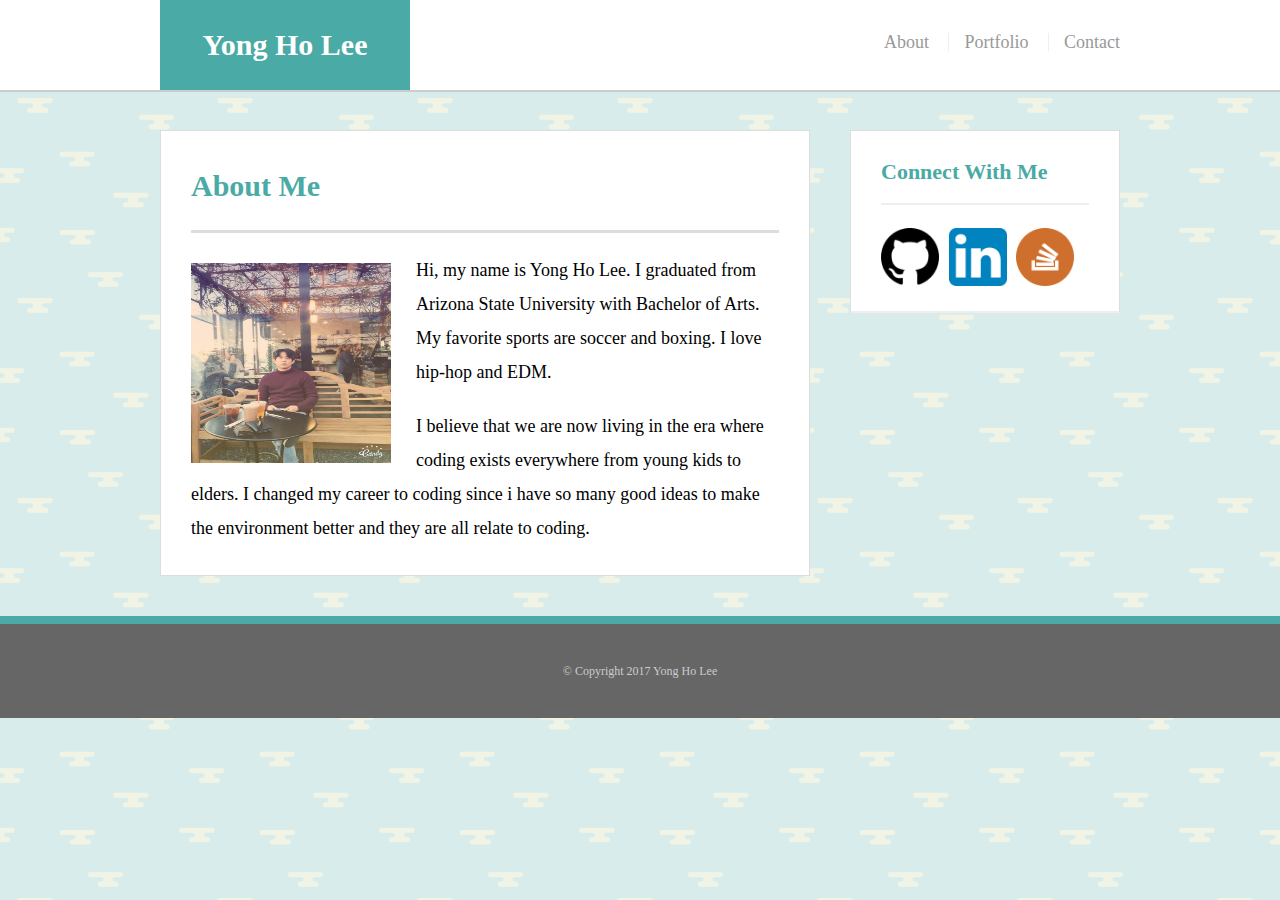
<file: index.html>
<!DOCTYPE html>
<html>
<head>
	<title>Yong Ho Lee Portfolio</title>
	<link rel="stylesheet" type="text/css" href="assets/reset.css">
	<link rel="stylesheet" type="text/css" href="assets/style.css">
</head>
<body>
	<header id="masthead">
	<div class="container">
		<a href="index.html" id="logo">Yong Ho Lee</a>
		<nav>
			<a href="index.html">About
			</a>
			<a href="portfolio.html">Portfolio</a>
			<a href="contact.html">Contact</a>
		</nav>
	</div>
	</header>


	<div id="main-container" class="container">
		<section class="main-section">
			<h1>About Me</h1>

			<img src="assets/images/profile.jpeg" class="auth-image" alt="profile photo">

			<p>
				Hi, my name is Yong Ho Lee. I graduated from Arizona State University with Bachelor of Arts. My favorite sports are soccer and boxing. I love hip-hop and EDM.
			</p>
			<p>
				I believe that we are now living in the era where coding exists everywhere from young kids to elders. I changed my career to coding since i have so many good ideas to make the environment better and they are all relate to coding.
			</p>
			

		</section>

		<section class="sidebar">
			<div id="connect">
				<h2>Connect With Me</h2>

				<img src="assets/images/github.png" class="social" alt="Github">
				<img src="assets/images/linkedin.png" class="social" alt="LinkedIn">
				<img src="assets/images/stackoverflow.png" class="social" alt="Stack Overflow">
			</div>

		</section>
	</div>

	<footer>
		<div class="container">
			&copy; Copyright 2017 Yong Ho Lee
		</div>
	</footer>
</body>
</html>
</file>
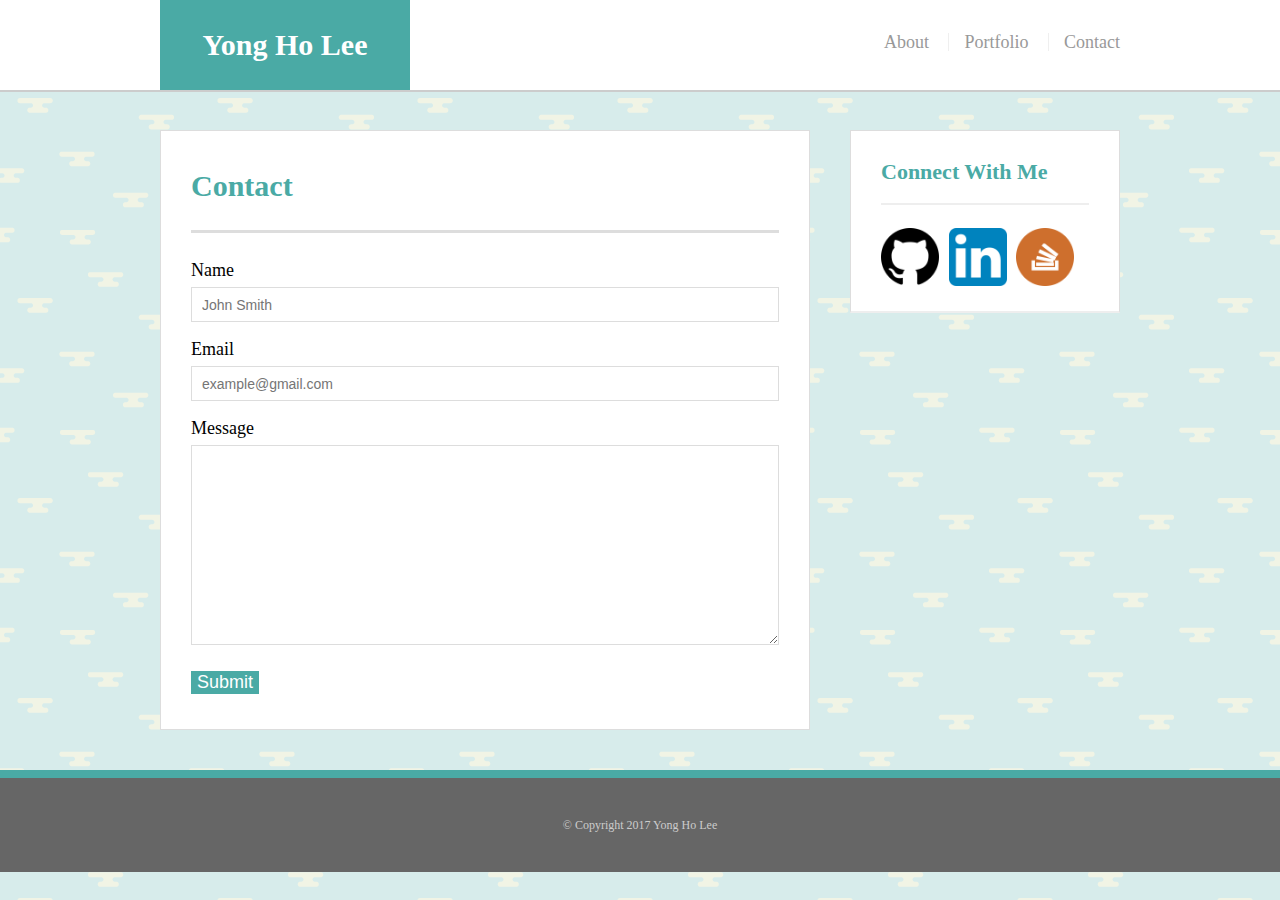
<file: contact.html>
<!DOCTYPE html>
<html>
<head>
	<title>Yong Ho Lee Portfolio</title>
	<link rel="stylesheet" type="text/css" href="assets/reset.css">
	<link rel="stylesheet" type="text/css" href="assets/style.css">
</head>
<body>
	<header id="masthead">
	<div class="container">
		<a href="index.html" id="logo">Yong Ho Lee</a>
		<nav>
			<a href="index.html">About
			</a>
			<a href="portfolio.html">Portfolio</a>
			<a href="contact.html">Contact</a>
		</nav>
	</div>
	</header>


	<div id="main-container" class="container">
		<section class="main-section">
			<h1>Contact</h1>
			
			<form id="contact-form">
				<ul>
					<li>
						<label for="name">Name</label>
						<input type="text" name="name" id="name" placeholder="John Smith" required="required"> 
					</li>

					<li>
						<label for="email">Email</label>
						<input type="text" name="email" id="email" placeholder="example@gmail.com" required="required"> 
					</li>

					<li>
						<label for="message">Message</label>
						<textarea id="message" name="message" required="required"></textarea>
					</li>
				</ul>
				<input type="submit" name="submit">
			

		</section>

		<section class="sidebar">
			<div id="connect">
				<h2>Connect With Me</h2>

				<img src="assets/images/github.png" class="social" alt="Github">
				<img src="assets/images/linkedin.png" class="social" alt="LinkedIn">
				<img src="assets/images/stackoverflow.png" class="social" alt="Stack Overflow">
			</div>

		</section>
	</div>

	<footer>
		<div class="container">
			&copy; Copyright 2017 Yong Ho Lee
		</div>
	</footer>
</body>
</html>
</file>
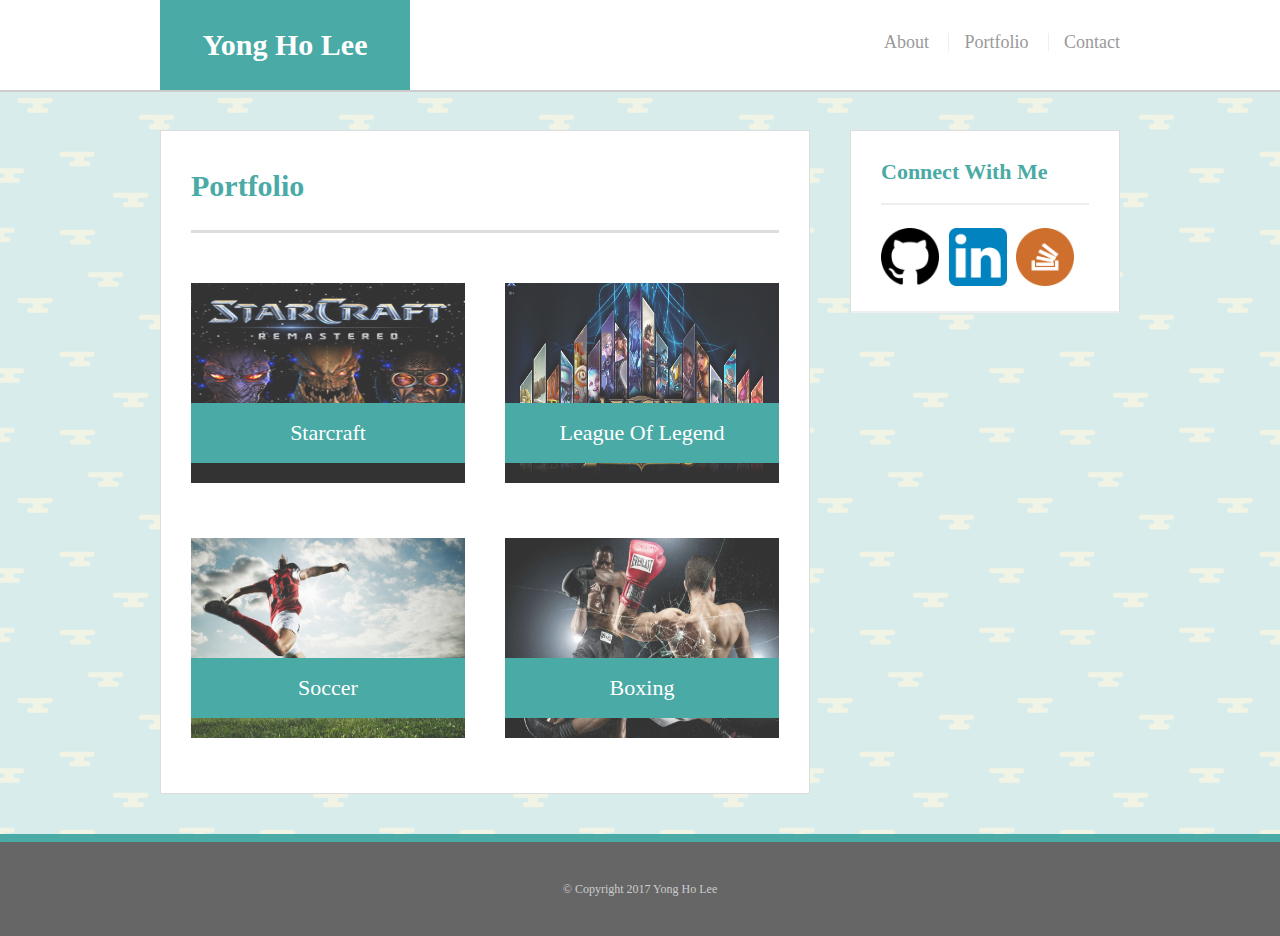
<file: portfolio.html>
<!DOCTYPE html>
<html>
<head>
	<title>Yong Ho Lee Portfolio</title>
	<link rel="stylesheet" type="text/css" href="assets/reset.css">
	<link rel="stylesheet" type="text/css" href="assets/style.css">

</head>
<body>
	<header id="masthead">
	<div class="container">
		<a href="index.html" id="logo">Yong Ho Lee</a>
		<nav>
			<a href="index.html">About
			</a>
			<a href="portfolio.html">Portfolio</a>
			<a href="contact.html">Contact</a>
		</nav>
	</div>
	</header>


	<div id="main-container" class="container">
		<section class="main-section">
			<h1>Portfolio</h1>

			<div class="work">

				<img src="assets/images/starcraft.jpeg" class="auth-image" alt="starcraft">

				<h3>Starcraft</h3>
			</div>

			<div class="work">

				<img src="assets/images/leagueoflegend.png" class="auth-image" alt="leagueoflegend">

				<h3>League Of Legend</h3>
			</div>

			<div class="work">

				<img src="assets/images/soccer.jpeg" class="auth-image" alt="Soccer">

				<h3>Soccer</h3>
			</div>

			<div class="work">

				<img src="assets/images/boxing.jpeg" class="auth-image" alt="boxing">

				<h3>Boxing</h3>
			</div>

		</section>

		<section class="sidebar">
			<div id="connect">
				<h2>Connect With Me</h2>

				<img src="assets/images/github.png" class="social" alt="Github">
				<img src="assets/images/linkedin.png" class="social" alt="LinkedIn">
				<img src="assets/images/stackoverflow.png" class="social" alt="Stack Overflow">
			</div>

		</section>
	</div>

	<footer>
		<div class="container">
			&copy; Copyright 2017 Yong Ho Lee
		</div>
	</footer>
</body>
</html>
</file>
<file: assets/style.css>
* {
	box-sizing: border-box;
}

body {
	background: url("../assets/images/cloudy-day.png");
	font-size: 18px;
	line-height: 34px;
	font-family: 'Arial', 'Helvetica Neue', Helvetica
	color: #777;
}

.container {
	width: 100%;
	max-width: 960px;
	margin: 0 auto;
	clear: both;
}

h1, h2, h3, p {
	margin-bottom: 20px;

}

p:last-child {
	margin-bottom: 0;
}

h1, h2, h3 {
	font-family: 'Georgia', Times, Times New Roman, serif;
	font-weight: 700;
	color: #4aaaa5;

}

h1 {
	font-size: 30px;
	line-height: 49px;
	border-bottom: 3px solid #ddd;
	padding-bottom: 20px;

}

h2, h3 {
	font-size: 22px;

}

/*header*/

#masthead {
	background: #fff;
	margin: 0 0 30px;
	z-index: 99;
	color: #fff;
	overflow: auto;
	border-bottom: 2px solid #ccc;
	position: fixed;
	width: 100%;
}

#logo {
	width: 250px;
	height: 90px;
	background: #4aaaa5;
	float: left;
	font-family: 'Georgia', Times, Times New Roman, serif;
	text-align: center;
	line-height: 90px;
	color: #fff;
	font-weight: 700;
	font-size: 30px;
	text-decoration: none;

}

nav {
	float: right;
	margin-top: 25px;

}
/*display inline block to lay next to each other, first child means first link */
nav a {
	color: #999;
	text-decoration: none;
	margin-left: 15px;
	display: inline-block;
	border-left: 1px solid #efefef;
	padding-left: 15px;
	line-height: 18px;

}

nav a:first-child {
	border-left: 0 none;
}

/*main - max-width means the max size of text when the window is maximizing. why does something # and others .?*/
#main-container {
	padding-top: 130px;

}

.main-section {
	background: #fff;
	padding: 30px;
	margin: 0 0 40px 0;
	width: 100%;
	max-width: 650px;
	float: left;
	border: 1px solid #ddd;

}

.auth-image {
	width: 200px;
	height: 200px;
	margin-top: 10px;
	float: left;
	margin-right: 25px;

}

.sidebar {
	background: #fff;
	padding: 30px;
	width: 100%;
	max-width: 270px;
	float: right;
	border: 1px solid #ddd;
	margin-bottom: 20px;

}

h3, .sidebar, h2 {
	border-bottom: 2px solid #eee;
	padding-bottom: 20px;
	margin-bottom: 15px;
	line-height: 22px;

}

.social {
	width: 58px;
	height: 58px;
	margin-top: 8px;
	margin-right: 5px;
}

.social: last-child {
	margin-right: 0;
}

footer {
	background: #666;
	color: #fff;
	padding: 30px 0;
	clear: both;
	border-top: 8px solid #4aaaa5;
	color: #ccc;
	font-size: 12px;
	text-align: center;

}

/*portfolio*/

.work {
	width: 274px;
	overflow: auto;
	position: relative;
	float: left;
	margin: 20px 0 25px;

}

.work:nth-child(even) {
	margin-right: 40px;
}

.work img {
	width: 100%;
	border: 0 none;
	opacity: 0.8;
}

.work h3 {
	border-bottom: 0;
	background: #4aaaa5;
	color: #fff;
	text-align: center;
	position: absolute;
	bottom: 20px;
	padding: 15px;
	width: 100%;
	line-height: 30px;
	margin-bottom: 0;
	font-weight: 300;
}

/*contact*/

#contact-form ul {
	margin-bottom: 20px;

}

#contact-form li {
	margin-bottom: 10px;

}

label,
input[type=text],
input[type=email],
textarea {
	display: block;
	width: 100%;
}

input[type=text],
input[type=email],
textarea{
	height: 35px;
	border: 1px solid #ddd;
	padding: 0 10px;
	font-size: 14px;

}

textarea {
	height: 200px;

}

input[type=submit]{
	background: #4aaaa5;
	border: 0 none;
	color: #fff;
	font-size: 18px;
	padding-bottom: 10px 30px;
	cursor: pointer;
}
</file>
